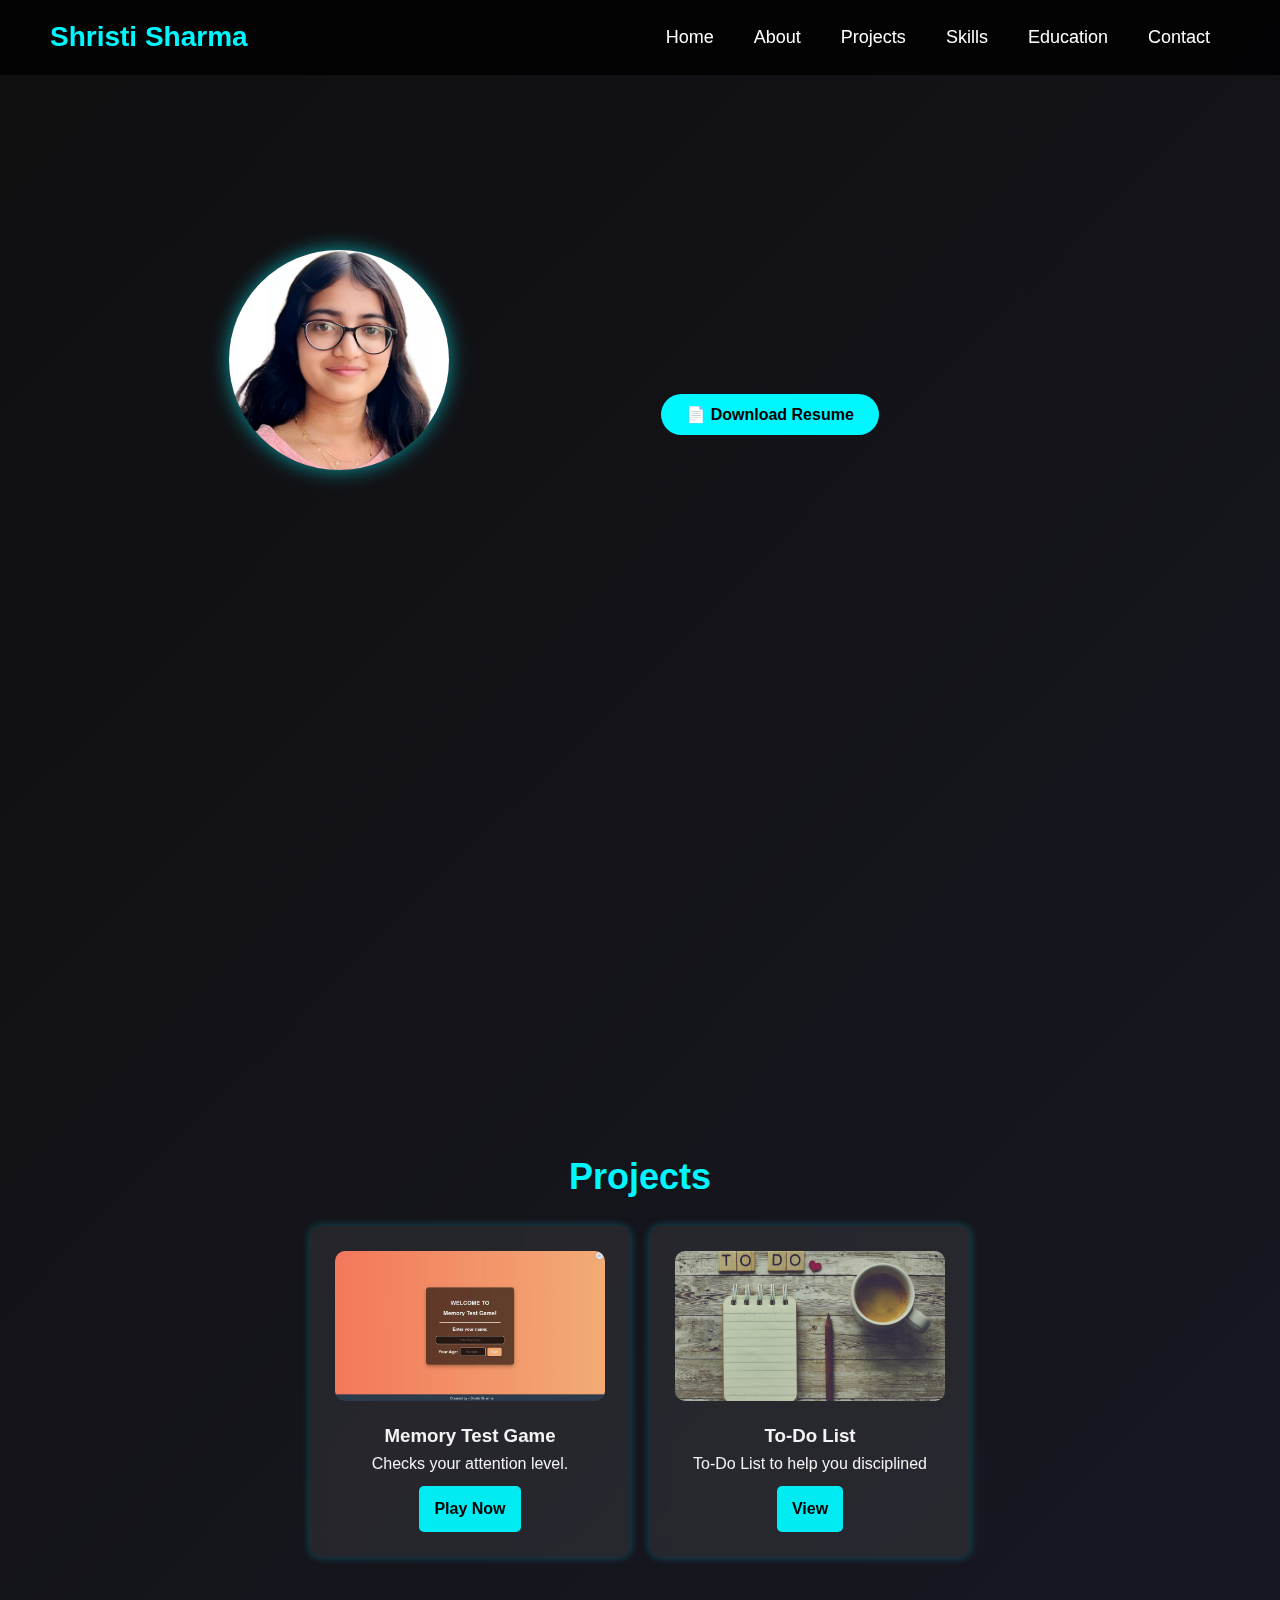
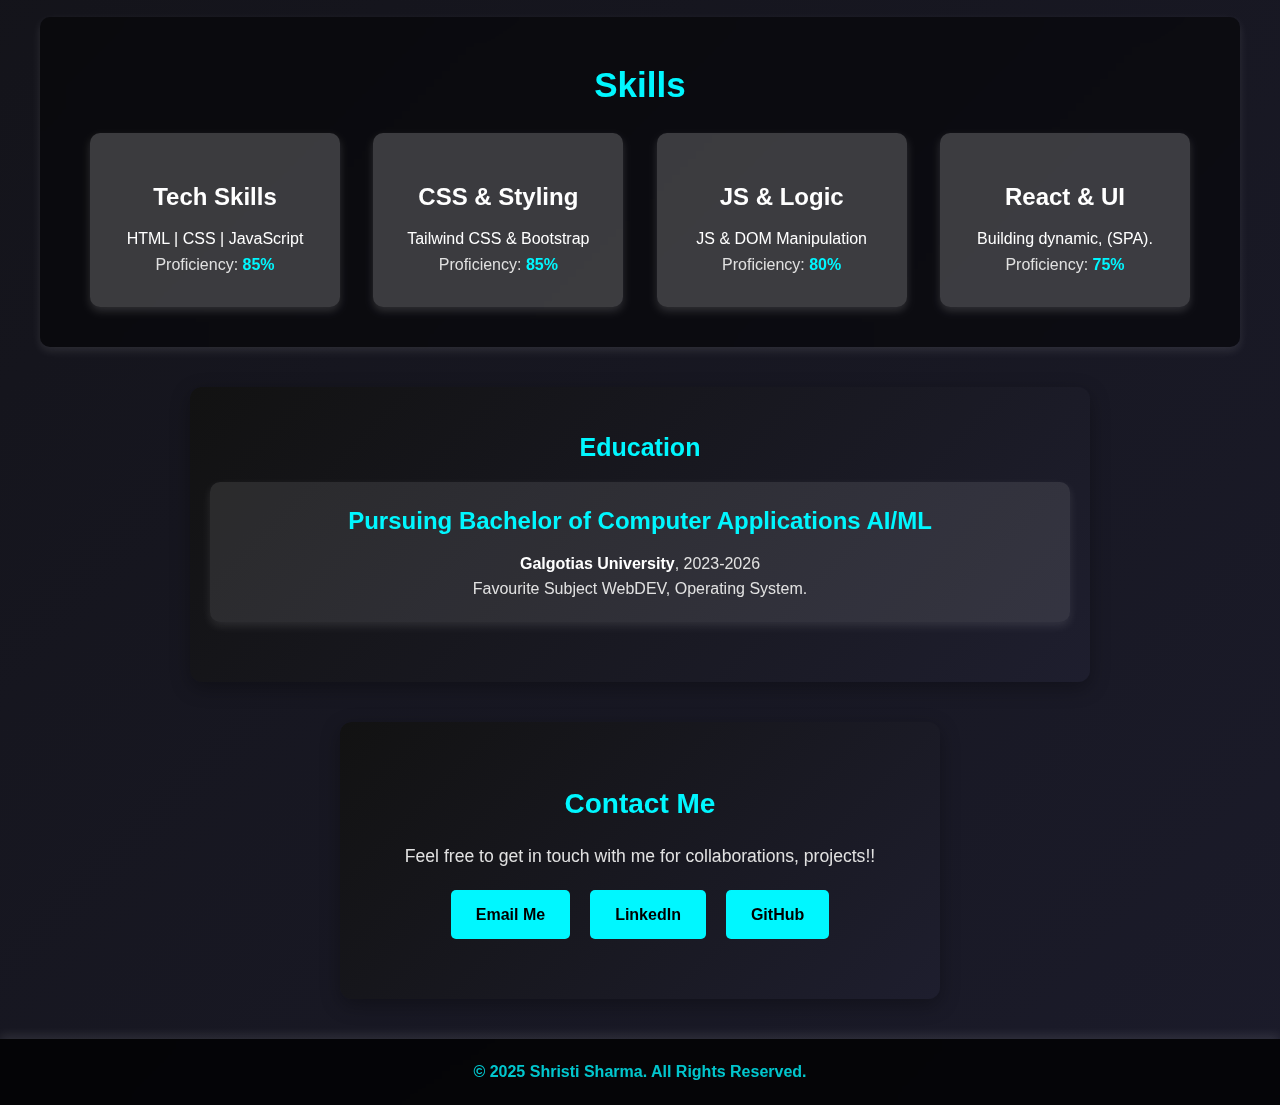
<file: Portfolio/index.html>
<!DOCTYPE html>
<html lang="en">
<head>
    <meta charset="UTF-8">
    <meta name="viewport" content="width=device-width, initial-scale=1.0">
    <meta name="description" content="Explore the tech portfolio of a developer showcasing innovative projects in AI, web development, and more.">
    <meta name="keywords" content="tech portfolio, web development, AI, JavaScript, Python, React, Node.js, portfolio, projects">
    <meta name="author" content="Your Name">
    <meta name="robots" content="index, follow">
    <title>Shristi Sharma</title>
    <link rel="stylesheet" href="style.css">
</head>
<body>

    <!-- Header -->
    <header>
        <div class="logo" role="banner">
            Shristi <span>Sharma</span>
        </div>
        <nav aria-label="Main Navigation">
            <ul class="nav-links">
                <li><a href="#hero" aria-label="Home">Home</a></li>
                <li><a href="#about" aria-label="About Me">About</a></li>
                <li><a href="#projects" aria-label="My Projects">Projects</a></li>
                <li><a href="#skills" aria-label="My Skills">Skills</a></li>
                <li><a href="#education">Education</a></li>
                <li><a href="#contact" aria-label="Contact Information">Contact</a></li>
            </ul>
        </nav>
        <div class="menu-toggle" onclick="toggleMenu()" aria-label="Toggle menu">☰</div>
    </header>

    <!-- Hero Section with Profile Image -->
    <section id="hero" class="hero" aria-labelledby="hero-heading">
        <img src="profile.jpg" alt="Profile Image of Developer" class="profile-img">
        <div class="hero-content">
            <h1 id="hero-heading">
                <span class="word">👋 Hey,</span> 
                <span class="word">this</span> 
                <span class="word">is</span> 
                <span class="word highlight">Shristi</span>
                <span class="word highlight">Sharma 🚀</span>
            </h1>
            
            <p class="stamped-text">Welcome to my Tech Space 🖥️⚡</p>
            <a href="resume.pdf" class="btn" download="Shristi_Sharma_Resume.pdf" aria-label="Download Resume">
                📄 Download Resume
            </a>
            
        </div>
    </section>

    <!-- About Section -->
    <section id="about">
        <div class="about-container">
            <h2>About Me</h2>
            <p>Hello, I'm Shristi, an aspiring web developer who loves building responsive and engaging websites. I specialize in front-end technologies like HTML, CSS, and JavaScript, and I'm always exploring new ways to improve user experience. In my free time, I enjoy experimenting with new frameworks, contributing to open-source, and learning about AI and machine learning.</p>
            <br>
            <p>Feel free to reach out to discuss projects, collaborations!</p>
        </div>
    </section>


    <!-- Projects -->
    <section id="projects">
        <h2>Projects</h2>
        <div class="projects-container">
            <div class="project-card">
                <img src="project1.jpg" alt="Screenshot of Memory Test Game">
                <h3>Memory Test Game</h3>
                <p>Checks your attention level.</p>
                <a href="https://tusharjha2202.github.io/MemoryTestGame/" class="btn" target="_blank" aria-label="Play Game">Play Now</a>
            </div>
            <div class="project-card">
                <img src="project2.jpg" alt="Screenshot of To-Do List">
                <h3>To-Do List</h3>
                <p>To-Do List to help you disciplined</p>
                <a href="#" class="btn" target="_blank" aria-label="#">View</a>
            </div>
        </div>
    </section>

    <!-- Skills Section -->
    <section id="skills">
        <h2>Skills</h2>
        <div class="skills-container">
            <div class="skill-card">
                <div class="icon-container">
                    <i class="fab fa-html5"></i> <!-- HTML Icon -->
                </div>
                <h3>Tech Skills</h3>
                <p>HTML | CSS | JavaScript</p>
                <p class="skill-level">Proficiency: <span class="level">85%</span></p>
            </div>

            <div class="skill-card">
                <div class="icon-container">
                    <i class="fab fa-css3-alt"></i> <!-- CSS Icon -->
                </div>
                <h3>CSS & Styling</h3>
                <p>Tailwind CSS & Bootstrap</p>
                <p class="skill-level">Proficiency: <span class="level">85%</span></p>
            </div>

            <div class="skill-card">
                <div class="icon-container">
                    <i class="fab fa-js"></i> <!-- JavaScript Icon -->
                </div>
                <h3>JS & Logic</h3>
                <p>JS & DOM Manipulation</p>
                <p class="skill-level">Proficiency: <span class="level">80%</span></p>
            </div>

            <div class="skill-card">
                <div class="icon-container">
                    <i class="fab fa-react"></i> <!-- React Icon -->
                </div>
                <h3>React & UI</h3>
                <p>Building dynamic, (SPA).</p>
                <p class="skill-level">Proficiency: <span class="level">75%</span></p>
            </div>
        </div>
    </section>

    <!-- Education Section -->
    <section id="education">
        <h2>Education</h2>
        <div class="education-container">
            <div class="education-card">
                <h3>Pursuing Bachelor of Computer Applications AI/ML</h3>
                <p><strong>Galgotias University</strong>, 2023-2026</p>
                <p>Favourite Subject WebDEV, Operating System.</p>
            </div>
        </div>
    </section>

    <!-- Contact Section -->
    <section id="contact">
        <h2>Contact Me</h2>
        <p>Feel free to get in touch with me for collaborations, projects!!</p>
        <div class="contact-links">
            <a href="mailto:shristisharma2106@gmail..com" target="_blank" class="btn">Email Me</a>
            <a href="https://www.linkedin.com/in/shristi-sharma-a61946306/" target="_blank" class="btn">LinkedIn</a>
            <a href="https://github.com/ShristiSharma2202" target="_blank" class="btn">GitHub</a>
            <!--<a href="#" target="_blank" class="btn">Twitter</a>-->
        </div>
    </section>

    <footer>
        <p>&copy; 2025 Shristi Sharma. All Rights Reserved.</p>
    </footer>    

    <script>
// Smooth scrolling for navigation links
document.querySelectorAll('.nav-links a').forEach(link => {
    link.addEventListener('click', function(e) {
        e.preventDefault();
        const targetId = this.getAttribute('href').substring(1);
        const targetSection = document.getElementById(targetId);
        
        if (targetSection) {
            const headerHeight = document.querySelector("header").offsetHeight; // Get fixed header height
            const targetPosition = targetSection.offsetTop - (window.innerHeight / 2) + (targetSection.clientHeight / 2);

            window.scrollTo({
                top: targetPosition,
                behavior: 'smooth'
            });
        }
    });
});

window.addEventListener('scroll', () => {
    document.querySelectorAll('section').forEach(section => {
        const rect = section.getBoundingClientRect();
        const link = document.querySelector(`.nav-links a[href="#${section.id}"]`);

        if (rect.top <= window.innerHeight / 2 && rect.bottom >= window.innerHeight / 2) {
            link.classList.add('active');
        } else {
            link.classList.remove('active');
        }
    });
});

// Scroll to top button functionality
const scrollToTopBtn = document.createElement('button');
scrollToTopBtn.innerText = '⬆';
scrollToTopBtn.id = 'scrollToTopBtn';
scrollToTopBtn.style.cssText = `
    position: fixed;
    bottom: 20px;
    right: 20px;
    background-color: #00f7ff;
    color: black;
    border: none;
    padding: 15px;
    font-size: 20px;
    border-radius: 50%;
    cursor: pointer;
    display: none;
`;

document.body.appendChild(scrollToTopBtn);

window.onscroll = function() {
    scrollToTopBtn.style.display = (window.scrollY > 100) ? "block" : "none";
};

scrollToTopBtn.onclick = function() {
    window.scrollTo({ top: 0, behavior: 'smooth' });
};

// Mobile Menu Toggle
const toggleButton = document.createElement('div');
toggleButton.className = 'menu-toggle';
toggleButton.innerText = '☰';
document.querySelector('header').appendChild(toggleButton);

toggleButton.onclick = function() {
    document.querySelector('.nav-links').classList.toggle('show');
};
</script>
</body>
</html>
</file>
<file: Portfolio/style.css>
/* ====== Global Reset ====== */
* {
    margin: 0;
    padding: 0;
    box-sizing: border-box;
    font-family: 'Poppins', sans-serif;
    scroll-behavior: smooth;
}

body {
    background: linear-gradient(135deg, #0f0f10, #1b1b2a);
    color: white;
    text-align: center;
    padding-top: 80px;
    line-height: 1.6;
}

/* ====== Header ====== */
header {
    background: rgba(0, 0, 0, 0.8);
    backdrop-filter: blur(10px);
    padding: 15px 50px;
    display: flex;
    justify-content: space-between;
    align-items: center;
    position: fixed;
    width: 100%;
    top: 0;
    left: 0;
    z-index: 1000;
}

.logo {
    font-size: 28px;
    font-weight: bold;
    color: #00f7ff;
    transition: transform 0.3s ease, color 0.3s ease;
}

.logo:hover {
    transform: scale(1.1);
    color: #fff;
}

.nav-links {
    list-style: none;
    display: flex;
}

.nav-links li {
    margin: 0 20px;
}

.nav-links a {
    color: white;
    text-decoration: none;
    font-size: 18px;
    font-weight: 500;
    transition: color 0.3s ease;
}

.nav-links a:hover {
    color: #00f7ff;
}

/* Mobile Menu */
.menu-toggle {
    display: none;
    font-size: 28px;
    cursor: pointer;
}

/* ====== Hero Section ====== */
.hero {
    display: flex;
    align-items: center;
    justify-content: center;
    flex-wrap: wrap;
    text-align: center;
    padding: 150px 20px;
}

.hero img {
    width: 220px;
    height: 220px;
    border-radius: 50%;
    object-fit: cover;
    margin: 20px;
    box-shadow: 0 0 20px rgba(0, 247, 255, 0.6);
    transition: transform 0.3s ease;
}

.hero img:hover {
    transform: scale(1.05);
}

.hero-content {
    max-width: 650px;
    padding: 20px;
}

.hero h1 {
    font-size: 36px;
    font-weight: bold;
    color: #00f7ff;
    text-shadow: 2px 2px 4px rgba(0, 0, 0, 0.3);
}

.hero p {
    font-size: 20px;
    margin-bottom: 20px;
}

.hero .btn {
    background-color: #00f7ff;
    color: black;
    padding: 12px 25px;
    border-radius: 30px;
    text-decoration: none;
    font-weight: bold;
    transition: background-color 0.3s ease, transform 0.3s ease;
}

.hero .btn:hover {
    background-color: rgba(255, 255, 255, 0.289);
    color: #00f7ff;
    transform: scale(1.05);
}
/* Animation */
.word {
    display: inline-block;
    opacity: 0;
    transform: translateY(30px) scale(0.9);
    animation: popIn 0.6s cubic-bezier(0.68, -0.55, 0.27, 1.55) forwards;
}

.word:nth-child(2) {
    animation-delay: 0.2s;
}

.word:nth-child(3) {
    animation-delay: 0.4s;
}

.word:nth-child(4) {
    animation-delay: 0.6s;
}

@keyframes popIn {
    0% {
        opacity: 0;
        transform: translateY(30px) scale(0.9);
    }
    60% {
        opacity: 1;
        transform: translateY(-10px) scale(1.05);
    }
    100% {
        opacity: 1;
        transform: translateY(0) scale(1);
    }
}

.stamped-text {
    opacity: 0;
    transform: scale(0.8) rotate(-5deg);
    animation: stampIn 0.5s ease-out 1.2s forwards; /* Delayed to come after the first */
}

@keyframes stampIn {
    0% {
        opacity: 0;
        transform: scale(0.8) rotate(-5deg);
    }
    50% {
        opacity: 1;
        transform: scale(1.1) rotate(2deg);
    }
    100% {
        opacity: 1;
        transform: scale(1) rotate(0);
    }
}

/* ====== About Section ====== */
#about {
    background: #161b22;
    color: #c9d1d9;
    padding: 40px 20px;
    text-align: center;
    border-radius: 10px;
    box-shadow: 0 4px 10px rgba(255, 255, 255, 0.1);
    margin: 60px 0;
}

#about .about-container {
    background: rgba(255, 255, 255, 0.1);
    padding: 30px;
    border-radius: 10px;
    box-shadow: 0 0 15px rgba(0, 247, 255, 0.4);
}

#about h2 {
    font-size: 2rem;
    color: #00f7ff;
    margin-bottom: 15px;
}

#about p {
    font-size: 1.1rem;
    color: #e1e1e1;
    line-height: 1.8;
}

/* ====== Projects Section ====== */
#projects {
    padding: 60px 20px;
}

#projects h2 {
    font-size: 36px;
    color: #00f7ff;
    margin-bottom: 20px;
    font-weight: bold;
}

.projects-container {
    display: flex;
    justify-content: center;
    flex-wrap: wrap;
    gap: 20px;
}

.project-card {
    background: rgba(255, 255, 255, 0.08);
    padding: 25px;
    border-radius: 10px;
    backdrop-filter: blur(8px);
    box-shadow: 0 0 10px rgba(0, 247, 255, 0.3);
    width: 320px;
    text-align: center;
    transition: 0.3s;
    opacity: 0.95;
}

.project-card:hover {
    transform: scale(1.05) translateY(-5px);
    opacity: 1;
    box-shadow: 0 10px 30px rgba(0, 247, 255, 0.4);
}

.project-card img {
    width: 100%;
    max-height: 150px;
    object-fit: cover;
    border-radius: 10px;
    margin-bottom: 12px;
}

.project-card .btn {
    display: inline-block;
    margin-top: 10px;
    padding: 10px 15px;
    background: #00f7ff;
    color: black;
    text-decoration: none;
    border-radius: 5px;
    font-weight: bold;
    transition: 0.3s;
}

.project-card .btn:hover {
    background: white;
    color: #00f7ff;
}

/* ====== Skills Section ====== */
#skills {
    padding: 40px 20px;
    background: rgba(255, 255, 255, 0.1);
    backdrop-filter: blur(10px);
    border-radius: 10px;
    box-shadow: 0 4px 10px rgba(255, 255, 255, 0.1);
    max-width: 1200px;
    margin: 0 auto;
    text-align: center;
    background-color: rgba(0, 0, 0, 0.5); /* Background for section */
}

#skills h2 {
    font-size: 35px;
    color: #00f7ff;
    margin-bottom: 20px;
}

.skills-container {
    display: flex;
    justify-content: space-between;
    flex-wrap: wrap;
    gap: 20px;
    max-width: 1100px;
    margin: auto;
}

.skill-card {
    background: rgba(255, 255, 255, 0.2);
    padding: 30px;
    border-radius: 10px;
    box-shadow: 0 4px 8px rgba(255, 255, 255, 0.15);
    width: 250px;
    transition: transform 0.3s ease, box-shadow 0.3s ease;
    text-align: center;
}

.skill-card:hover {
    transform: translateY(-10px);
    box-shadow: 0 8px 16px rgba(0, 247, 255, 0.4);
}

.icon-container {
    font-size: 40px;
    color: #00f7ff;
    margin-bottom: 15px;
}

.skill-card h3 {
    font-size: 24px;
    color: #fff;
    margin-bottom: 10px;
}

.skill-level {
    font-size: 16px;
    color: #e1e1e1;
}

.level {
    font-weight: bold;
    color: #00f7ff;
}

/* ====== Education Section ====== */
#education {
    padding: 40px 20px;
    background: linear-gradient(135deg, #121212, #1e1e2e);
    backdrop-filter: blur(6px);
    max-width: 900px; /* Adjusted to make it smaller */
    margin: 40px auto; /* Centered */
    border-radius: 12px;
    box-shadow: 0 6px 20px rgba(0, 0, 0, 0.3); /* Added box shadow */
    text-align: center;
}

#education h2 {
    font-size: 25px;
    color: #00f7ff;
    margin-bottom: 15px;
}

.education-card {
    background: rgba(255, 255, 255, 0.1);
    padding: 20px;
    border-radius: 10px;
    margin-bottom: 20px; /* Added some space between cards */
    box-shadow: 0 4px 10px rgba(255, 255, 255, 0.1);
    transition: 0.3s ease; /* Smooth transition for hover effect */
}

.education-card:hover {
    transform: scale(1.01); /* Slightly scale up the card */
    box-shadow: 0 6px 20px rgba(0, 247, 255, 0.4); /* Add a glowing shadow on hover */
}

.education-card h3 {
    font-size: 24px;
    color: #00f7ff;
    margin-bottom: 10px;
}

.education-card p {
    font-size: 16px;
    color: #e1e1e1;
}

.education-card p strong {
    color: #fff;
}

/* Responsive adjustments */
@media (max-width: 768px) {
    #education {
        max-width: 90%; /* Make it take more width on smaller screens */
    }
}
.nav-links a.active {
    color: #00f7ff;
    font-weight: bold;
    border-bottom: 2px solid #00f7ff;
}

/* ====== About Section ====== */
#about {
    background: #161b22;
    color: #c9d1d9;
    padding: 40px;
    text-align: center;
    border-radius: 10px;
    max-width: 700px;
    margin: auto;
    box-shadow: 0 4px 10px rgba(255, 255, 255, 0.1);
    opacity: 0;
    transform: translateY(20px);
    animation: fadeInUp 1s forwards;
}

#about h2 {
    font-size: 2rem;
    color: #00f7ff;
    margin-bottom: 10px;
    font-weight: bold;
}

@keyframes fadeInUp {
    0% {
        opacity: 0;
        transform: translateY(20px);
    }
    100% {
        opacity: 1;
        transform: translateY(0);
    }
}

/* ====== Contact Section ====== */
/* ====== Contact Section ====== */
#contact {
    padding: 60px 20px;
    background: linear-gradient(135deg, #121212, #1e1e2e);
    backdrop-filter: blur(6px);
    max-width: 600px;
    margin: 40px auto;
    border-radius: 12px;
    box-shadow: 0 6px 20px rgba(0, 0, 0, 0.3);
    text-align: center;
}

#contact h2 {
    font-size: 28px;
    color: #00f7ff;
    margin-bottom: 15px;
}

#contact p {
    font-size: 1.1rem;
    color: #e1e1e1;
    margin-bottom: 20px;
}

.contact-links {
    display: flex;
    justify-content: center;
    gap: 20px;
    flex-wrap: wrap;
}

.contact-links .btn {
    padding: 12px 25px;
    background: #00f7ff;
    color: black;
    text-decoration: none;
    border-radius: 5px;
    font-weight: bold;
    transition: 0.3s;
    display: inline-block;
}

.contact-links .btn:hover {
    background: white;
    color: #00f7ff;
}

@media (max-width: 768px) {
    .contact-links {
        flex-direction: column;
        align-items: center;
    }

    .contact-links .btn {
        margin: 10px 0;
    }
}

/* ====== Responsive Design ====== */
@media (max-width: 768px) {
    .hero {
        flex-direction: column;
        text-align: center;
    }

    .hero img {
        width: 150px;
        height: 150px;
        margin: 20px auto;
    }

    .projects-container {
        flex-direction: column;
        align-items: center;
    }

    .project-card {
        width: 90%;
    }

    .education, #contact {
        max-width: 100%;
        padding: 30px 15px;
    }

    .nav-links {
        display: none; /* Hide for mobile */
    }

    .menu-toggle {
        display: block;
    }
}
footer {
    background: rgba(0, 0, 0, 0.8);
    backdrop-filter: blur(10px);
    color: #00f7ff;
    text-align: center;
    padding: 20px;
    font-size: 16px;
    margin-top: 40px;
    box-shadow: 0 -4px 10px rgba(255, 255, 255, 0.1);
}

footer p {
    margin: 0;
    font-weight: bold;
    opacity: 0.8;
}

footer:hover p {
    opacity: 1;
    color: white;
}

/* Responsive Design */
@media (max-width: 768px) {
    footer {
        font-size: 14px;
        padding: 15px;
    }
}
</file>
